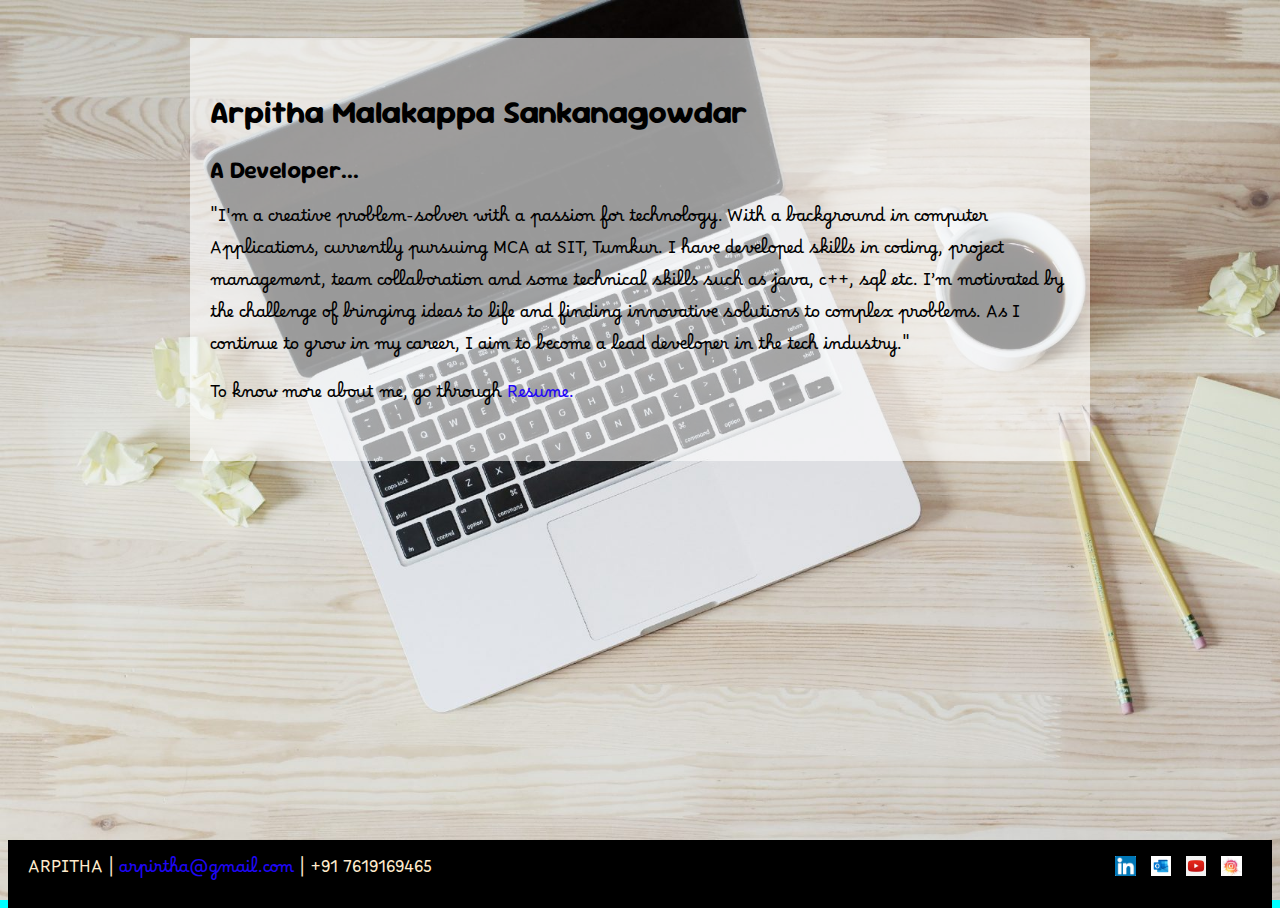
<file: index.html>
<html>
    <head>

      

      <link rel="preconnect" href="https://fonts.googleapis.com">
      <link rel="preconnect" href="https://fonts.gstatic.com" crossorigin>
      <link href="https://fonts.googleapis.com/css2?family=Borel&family=Sour+Gummy:ital,wght@0,100..900;1,100..900&display=swap" rel="stylesheet">
        
      <title>Resume_Home</title>
        <link rel="stylesheet" href="style.css" type="text/css">
        
    </head>
    <body class="home">
        
            <div class="content">
              <div class="container">
            <header>
            <br>
            <h1>Arpitha Malakappa Sankanagowdar</h1>
             
             <h2>A Developer...</h2>
            
           
            <p>"I'm a creative problem-solver with a passion for technology. With a background in computer Applications, currently pursuing
                MCA at SIT, Tumkur. I have developed skills in coding, project management, team collaboration and some technical skills such as java, c++, sql etc. 
                 I’m motivated by the challenge of bringing ideas to life and finding innovative solutions to complex problems. 
                As I continue to grow in my career, I aim to become a lead developer in the tech industry."</p>

                
                <p>To know more about me, go through <a href="resume.html">Resume.</a> </p>
                <br>
            </header>
        </div>
      </div>
        
        <footer>
            <p> ARPITHA |  <a href="">arpirtha@gmail.com</a> | +91 7619169465</p>
            <ul class="socials">
               
                <li>
                  <a href="https://www.linkedin.com/feed/" target="_blank"><img src="images/linkd.png"alt="LinkedIn"></a>
                </li>
                <li>
                  <a href="" target="supreetha_mayakar"><img src="images/out.jpg"alt="outlook"></a>
                </li>
                <li>
                  <a href="https://www.youtube.com/" target="_blank"><img src="images/you.jpg"alt="youtube"></a>
                </li>
                <li>
                  <a href="https://www.instagram.com/" target="_blank"><img src="images/in.jpg"alt="Instagram"></a>
                </li>
            </ul>
        </footer>
        
    </body>
</html>
</file>
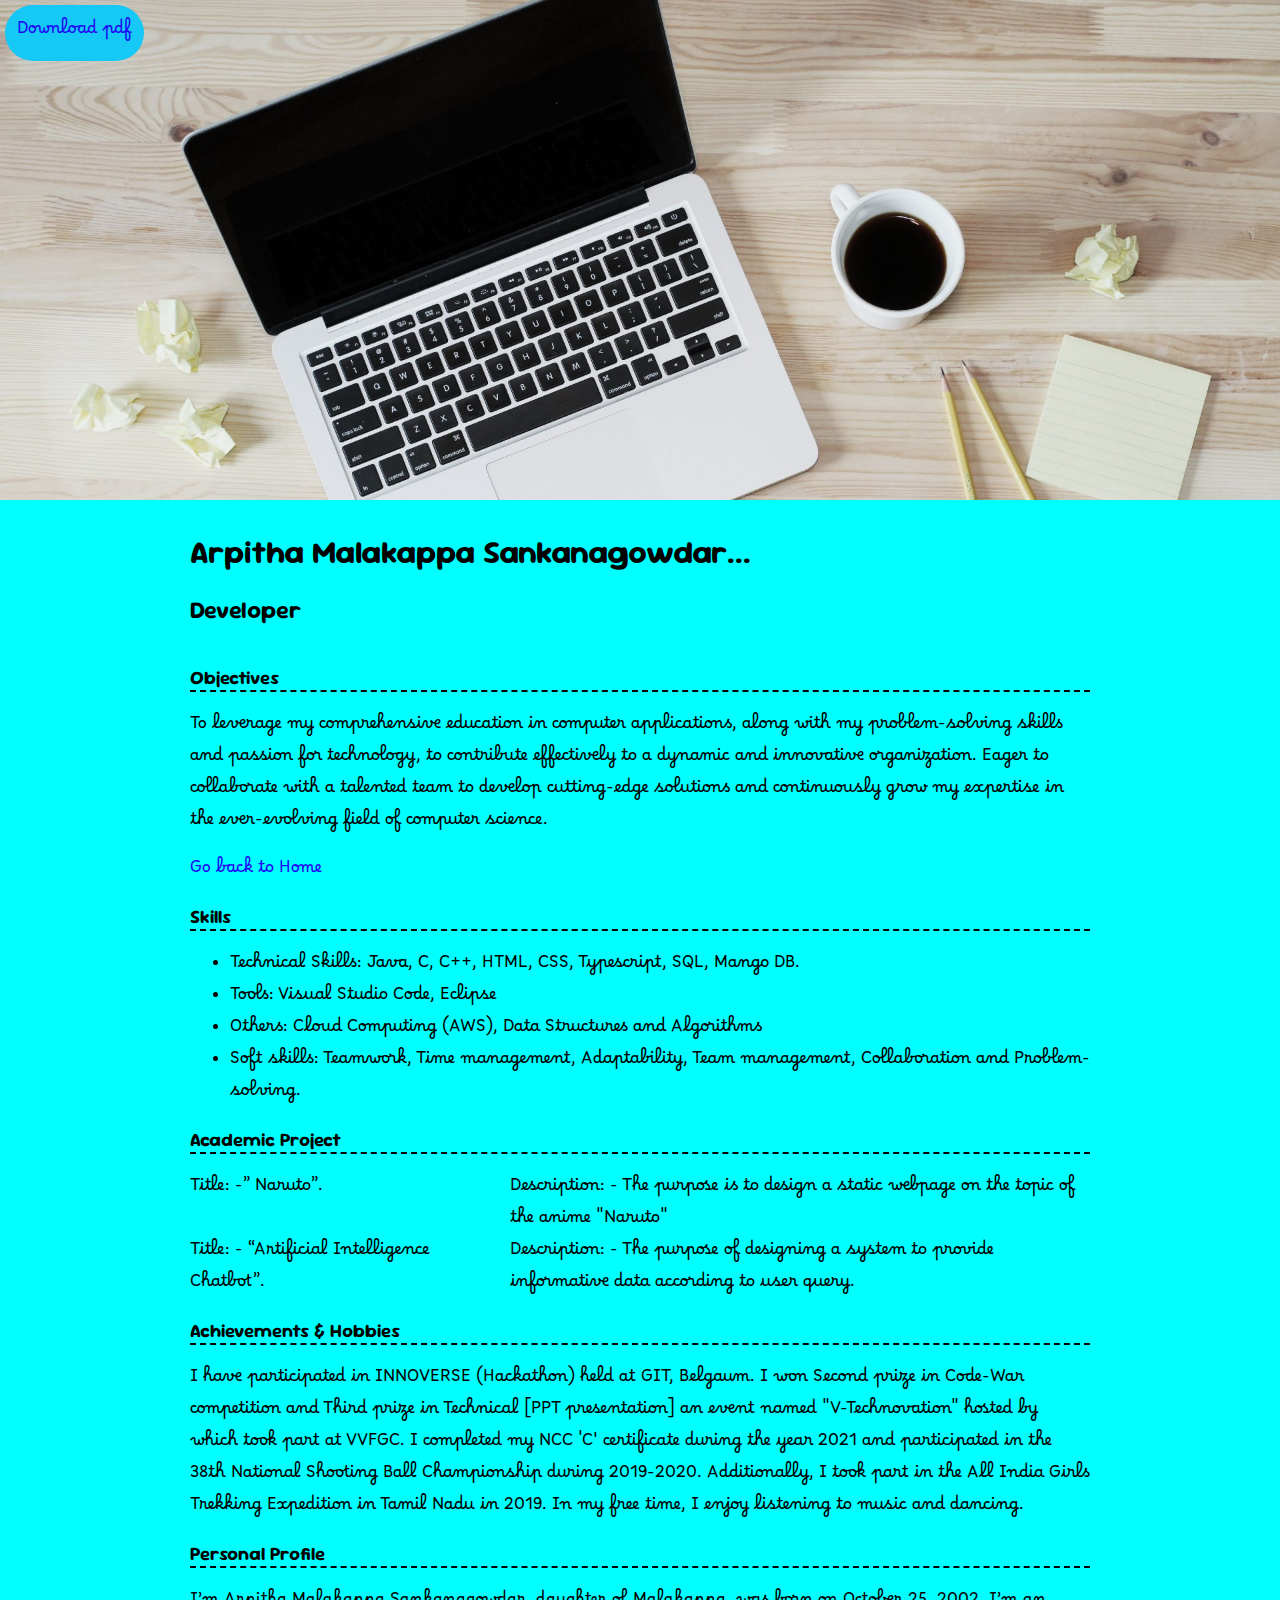
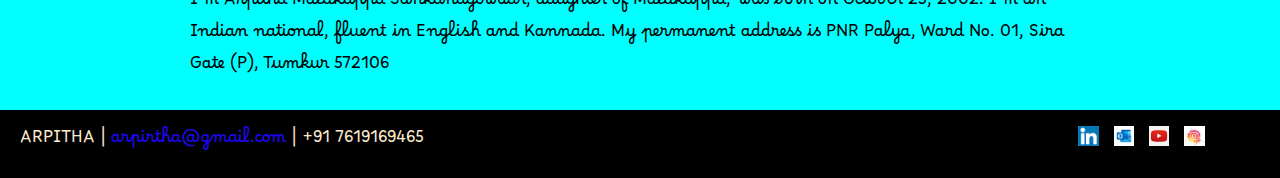
<file: resume.html>
<html>
    <head>
        <link rel="preconnect" href="https://fonts.googleapis.com">
        <link rel="preconnect" href="https://fonts.gstatic.com" crossorigin>
        <link href="https://fonts.googleapis.com/css2?family=Borel&family=Sour+Gummy:ital,wght@0,100..900;1,100..900&display=swap" rel="stylesheet">
        
        <title>Resume</title>
        <link rel="stylesheet" href="style.css" type="text/css">
        
    </head>
    <body class="resume">
        <div class="btn download-link">
           <a href="Arpitha_M_S.pdf">Download pdf</a>
        </div>
        <div class="content1">
        
          <header>                
             <div class="sections">
             <h1>Arpitha Malakappa Sankanagowdar...</h1>
             <h2>Developer</h2>
             </div>
        </header>
       </div>
       <section class=" sections ">
        <h3>Objectives</h3>
           <p>To leverage my comprehensive education in computer applications, along with my problem-solving 
            skills and passion for technology, to contribute effectively to a dynamic and innovative organization. 
            Eager to collaborate with a talented team to develop cutting-edge solutions and continuously grow my 
            expertise in the ever-evolving field of computer science.</p>
            <p><a href="index.html">Go back to Home</a></p>
        
        <h3>Skills</h3>
        <ul>
            <li>Technical Skills: Java, C, C++, HTML, CSS, Typescript, SQL, Mango DB.</li>
            <li>Tools: Visual Studio Code, Eclipse</li>
            <li>Others: Cloud Computing (AWS), Data Structures and Algorithms</li>
            <li>Soft skills:  Teamwork, Time management, Adaptability, Team management, Collaboration and 
                Problem-solving.</li>
        </ul>
        
    
        <h3>Academic Project</h3>
        <p>
            <div class="projects">
            <div class="title">
            Title: -” Naruto”. <br> </div>
            <div class="discription">
            Description: - The purpose is to design a static webpage on the topic of the anime "Naruto"<br>
        </div> 
        <div class="title">
            Title: - “Artificial Intelligence Chatbot”.  <br></div>
            <div class="discription">
            Description: - The purpose of designing a system to provide informative data according to user query. <br></div>
        </div>
        </p>
        
        <h3>Achievements & Hobbies</h3>
        <p> I have participated in INNOVERSE (Hackathon) held at GIT, Belgaum. I won Second prize in Code-War 
            competition and Third prize in Technical [PPT presentation] an event named "V-Technovation" 
            hosted by which took part at VVFGC. I completed my NCC 'C' certificate during the year 2021 and 
            participated in the 38th National Shooting Ball Championship during 2019-2020. Additionally, I took 
            part in the All India Girls Trekking Expedition in Tamil Nadu in 2019. In my free time, I enjoy listening 
            to music and dancing. </p> 
        <h3>Personal Profile </h3>
        <p> I’m Arpitha Malakappa Sankanagowdar, daughter of Malakappa, was born on October 25, 2002. I’m an 
            Indian national, fluent in English and Kannada. My permanent address is PNR Palya, Ward No. 01, Sira 
            Gate (P), Tumkur 572106 </p>
    </section> 

    <footer>
        <p> ARPITHA |  <a href="">arpirtha@gmail.com</a> | +91 7619169465</p>
        <ul class="socials">
           
            <li>
              <a href="https://www.linkedin.com/feed/" target="_blank"><img src="images/linkd.png"alt="LinkedIn"></a>
            </li>
            <li>
              <a href="" target="supreetha_mayakar"><img src="images/out.jpg"alt="outlook"></a>
            </li>
            <li>
              <a href="https://www.youtube.com/" target="_blank"><img src="images/you.jpg"alt="youtube"></a>
            </li>
            <li>
              <a href="https://www.instagram.com/" target="_blank"><img src="images/in.jpg"alt="Instagram"></a>
            </li>
          </ul>
    </footer>
        
       
    </body>
</html>
</file>
<file: style.css>
/* global...*/
body{
     background: aqua;
     font-family: "Borel", cursive;
     font-weight: 400;
}
html{
    box-sizing: border-box;
}
/* this will stretch the whole image to screen size*/
html, body{
    height: 100%;
}
/* inheriting box sizing property because added element before body*/
*,*::before.*::after{
    box-sizing: inherit;
}
h1, h2, h3{
    font-family: "Sour Gummy", sans-serif;
    font-optical-sizing: auto;
    font-weight: <weight>;
    font-style: normal;
    font-variation-settings:
      "wdth" 100;   
  }
/* home...*/
.home{
       background-image:url(images/bg.jpg);  
       background-repeat:no-repeat;
	   background-size:cover;
       display: flex;
       flex-direction: column;	  
}
.content{ 
   margin: 0 auto;
   padding: 30px;
    width: 900px;    
}
.content1{ 
    margin: 0 auto;
    padding: 0px;        
 }
.container{ background :rgb(255 255 255/0.6);
                    border-color:yellow;
                    padding: 0 20px;
}
.home .content{   
    border-width: 2px;     
    flex:1 0 auto;
}
a{
    color:rgb(31, 7, 247);
    text-decoration: none;
}
a:hover{
    color:rgb(207, 252, 8);
}
/* resume...*/
@media screen and (max-width: 1200px){
    .download-link {
        position: absolute;
    }
}
.content-wrapper {
    margin: 0 auto;
    padding: 30px;
    max-width: 900px;
}
header{
    background-size:cover;
}
.resume{
    margin: 0px;
}
.sections {
    margin: 0 auto;
    padding: 10px;
    max-width: 900px;   
}
.resume header::before{
    background-image: url(images/bg.jpg);
    background-size: cover;
    display: block;
   content: "";
    height: 500px;
}
.download-link{
    position: fixed;
    top: 5px;
    left: 5px;
    padding: 12px;
    border-radius: 30px;   
}
h3{
    margin: 0 auto;
    width:900px;
    margin-bottom: 20px;
    border-bottom: 2px dashed black;
}
.btn{
     color:rgb(58, 27, 236);
     background-color: rgb(21, 200, 245);
}
.projects{
    display: grid;
    grid-template-columns: 300px 2fr;
    column-gap: 20px;
    }
/* footer...*/
footer{
    background-color: black;
    color: blanchedalmond;
    border-color: skyblue;
    }
    @media screen and (min-width: 860px){
        footer {
            display: flex;
            justify-content: space-between;
            padding: 0 20px;
        }
    }
    @media screen and (max-width: 859px){
        footer {
            text-align: center;
            justify-content: center;
            padding: 10px;
        }
    
    }
    footer p a:hover{
       color: turquoise;
    }
    .socials{
        list-style-type: none;
        padding: 0;
    }
    .socials li{
        display: inline-block;
        margin-right: 10px;        
    }
    .socials img{
      width: 20px;
      height: 20px;
    } 
       @media screen and (max-width:650px){
        .home .content {
            padding: 10px;
        }
        .container{
            padding: 20px;
        }
    }
</file>
